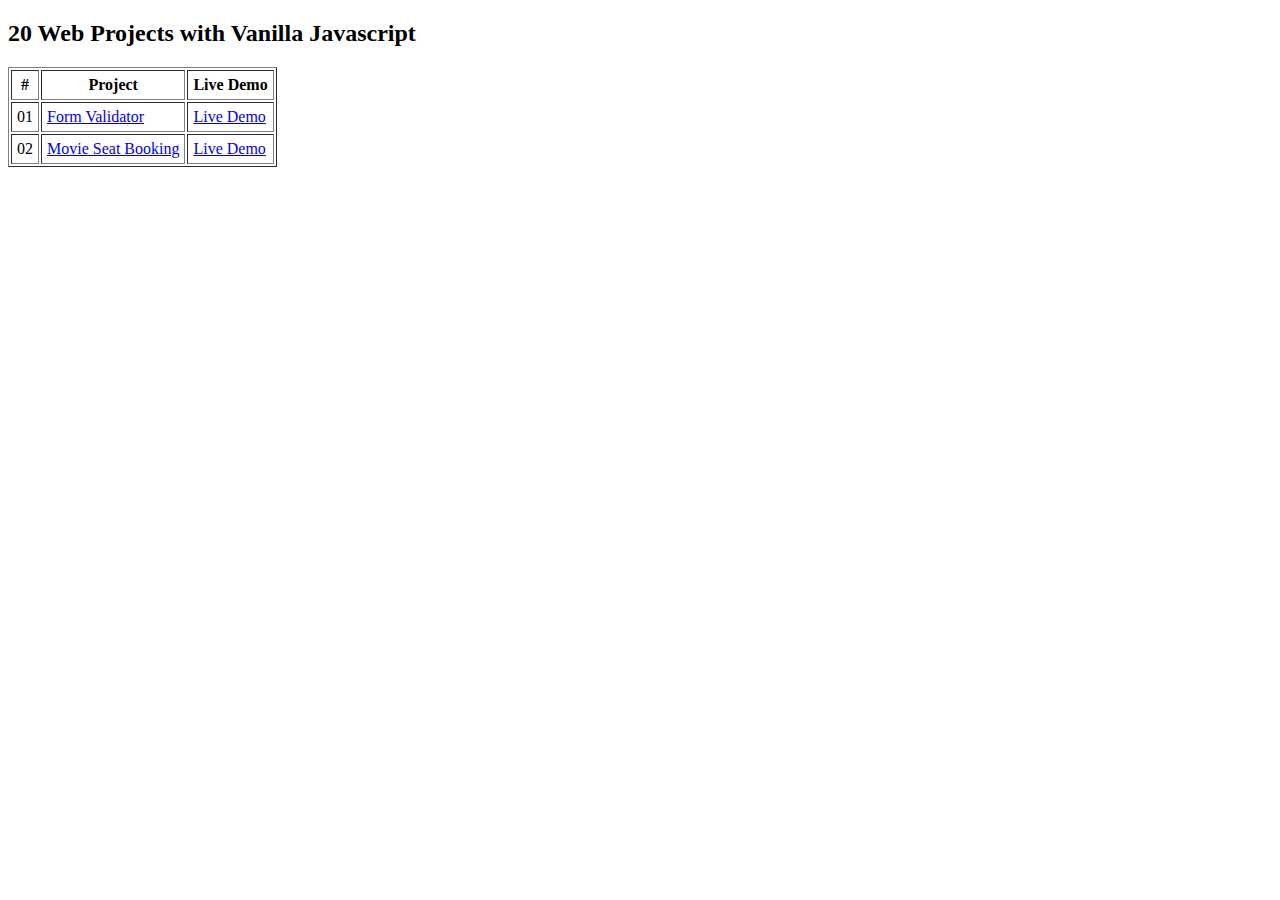
<file: index.html>
<!DOCTYPE html>
<html lang="en">

<head>
  <meta charset="UTF-8">
  <meta name="viewport" content="width=device-width, initial-scale=1.0">
  <title>20 Web Projects - Vanilla Javascript</title>
</head>

<body>
  <h2>20 Web Projects with Vanilla Javascript</h2>
  <table border="1px" cellpadding="5">
    <thead>
      <tr>
        <th>#</th>
        <th>Project</th>
        <th>Live Demo</th>
      </tr>
    </thead>
    <tbody>
      <tr>
        <td>01</td>
        <td><a href="https://github.com/huynhdieutuong/VanillaWebProjects/tree/master/01-form-validator"
            target="_blank">Form Validator</a></td>
        <td><a href="https://huynhdieutuong.name.vn/vanilla-projects/form-validator/" target="_blank">Live Demo</a></td>
      </tr>
      <tr>
        <td>02</td>
        <td><a href="https://github.com/huynhdieutuong/VanillaWebProjects/tree/master/02-movie-seat-booking"
            target="_blank">Movie Seat Booking</a></td>
        <td><a href="https://huynhdieutuong.name.vn/vanilla-projects/movie-seat-booking/" target="_blank">Live Demo</a>
        </td>
      </tr>
    </tbody>
  </table>
</body>

</html>
</file>
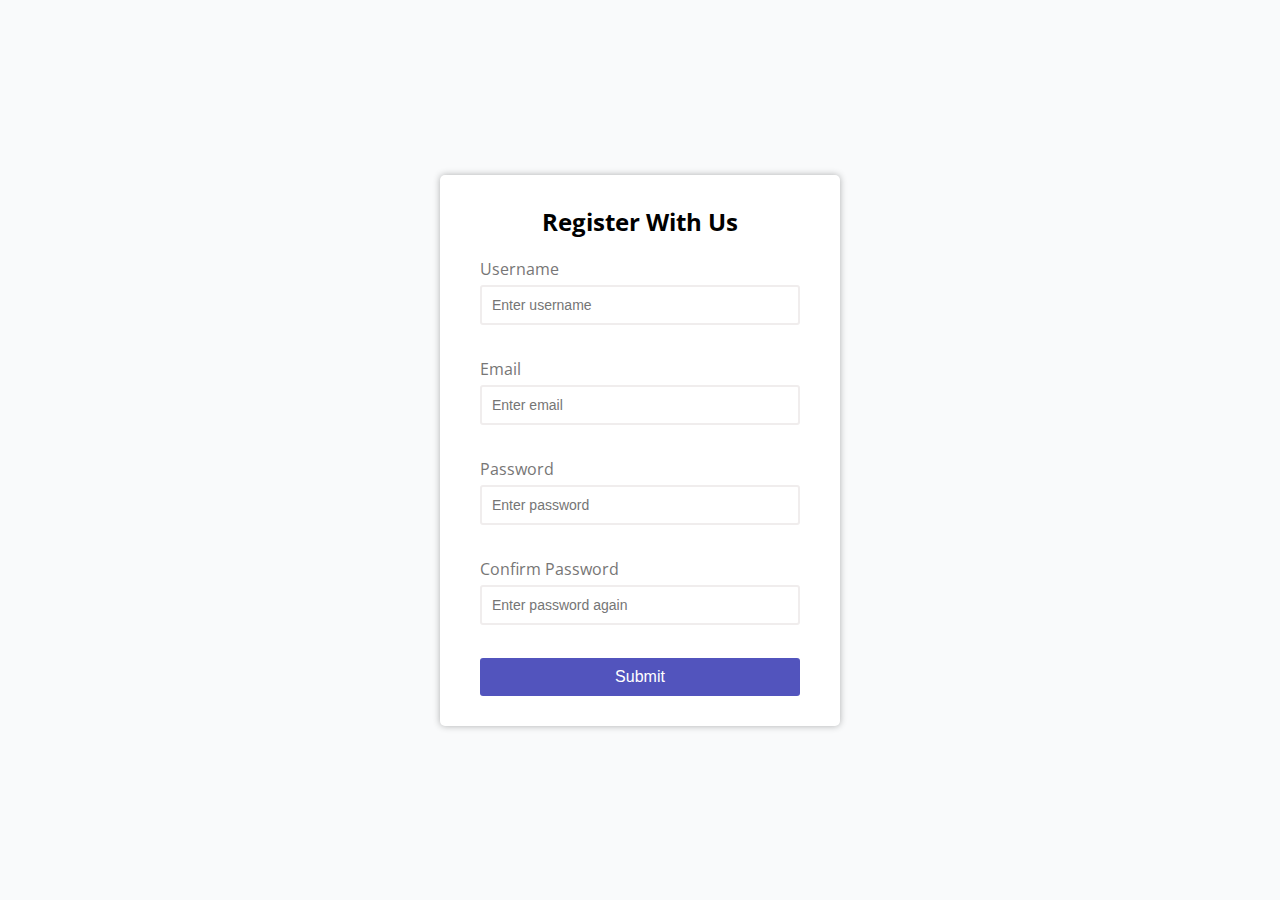
<file: 01-form-validator/index.html>
<!DOCTYPE html>
<html lang="en">

<head>
  <meta charset="UTF-8">
  <meta name="viewport" content="width=device-width, initial-scale=1.0">
  <title>Form Validator</title>
  <link rel="stylesheet" href="style.css">
</head>

<body>
  <div class="container">
    <h2>Register With Us</h2>
    <form class="form" id="form">
      <div class="form-control">
        <label for="username">Username</label>
        <input type="text" id="username" placeholder="Enter username" />
        <small>Error message</small>
      </div>
      <div class="form-control">
        <label for="email">Email</label>
        <input type="text" id="email" placeholder="Enter email" />
        <small>Error message</small>
      </div>
      <div class="form-control">
        <label for="username">Password</label>
        <input type="password" id="password" placeholder="Enter password" />
        <small>Error message</small>
      </div>
      <div class="form-control">
        <label for="password2">Confirm Password</label>
        <input type="password" id="password2" placeholder="Enter password again" />
        <small>Error message</small>
      </div>
      <button type="submit">Submit</button>
    </form>
  </div>

  <script src="script.js"></script>
</body>

</html>
</file>
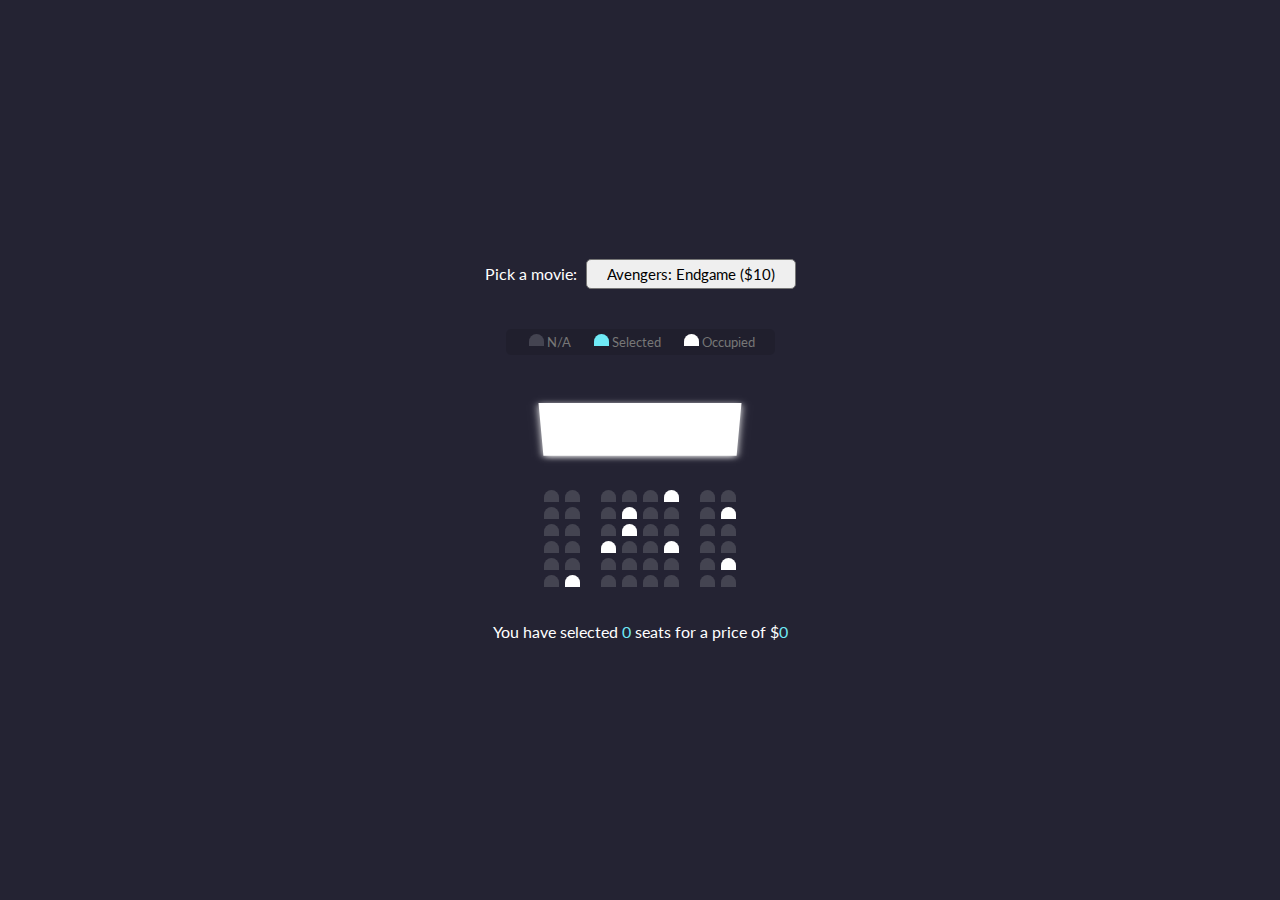
<file: 02-movie-seat-booking/index.html>
<!DOCTYPE html>
<html lang="en">

<head>
  <meta charset="UTF-8">
  <meta name="viewport" content="width=device-width, initial-scale=1.0">
  <title>Movie Seat Booking</title>
  <link rel="stylesheet" href="style.css">
</head>

<body>
  <div class="movie-container">
    <label>Pick a movie:</label>
    <select id='movie'>
      <option value="10">Avengers: Endgame ($10)</option>
      <option value="12">Joker ($12)</option>
      <option value="8">Toy Story 4 ($8)</option>
      <option value="9">The Lion King ($9)</option>
    </select>
  </div>

  <ul class="showcase">
    <li>
      <div class="seat"></div>
      <small>N/A</small>
    </li>
    <li>
      <div class="seat selected"></div>
      <small>Selected</small>
    </li>
    <li>
      <div class="seat occupied"></div>
      <small>Occupied</small>
    </li>
  </ul>

  <div class="container">
    <div class="screen"></div>

    <div class="row">
      <div class="seat"></div>
      <div class="seat"></div>
      <div class="seat"></div>
      <div class="seat"></div>
      <div class="seat"></div>
      <div class="seat occupied"></div>
      <div class="seat"></div>
      <div class="seat"></div>
    </div>
    <div class="row">
      <div class="seat"></div>
      <div class="seat"></div>
      <div class="seat"></div>
      <div class="seat occupied"></div>
      <div class="seat"></div>
      <div class="seat"></div>
      <div class="seat"></div>
      <div class="seat occupied"></div>
    </div>
    <div class="row">
      <div class="seat"></div>
      <div class="seat"></div>
      <div class="seat"></div>
      <div class="seat occupied"></div>
      <div class="seat"></div>
      <div class="seat"></div>
      <div class="seat"></div>
      <div class="seat"></div>
    </div>
    <div class="row">
      <div class="seat"></div>
      <div class="seat"></div>
      <div class="seat occupied"></div>
      <div class="seat"></div>
      <div class="seat"></div>
      <div class="seat occupied"></div>
      <div class="seat"></div>
      <div class="seat"></div>
    </div>
    <div class="row">
      <div class="seat"></div>
      <div class="seat"></div>
      <div class="seat"></div>
      <div class="seat"></div>
      <div class="seat"></div>
      <div class="seat"></div>
      <div class="seat"></div>
      <div class="seat occupied"></div>
    </div>
    <div class="row">
      <div class="seat"></div>
      <div class="seat occupied"></div>
      <div class="seat"></div>
      <div class="seat"></div>
      <div class="seat"></div>
      <div class="seat"></div>
      <div class="seat"></div>
      <div class="seat"></div>
    </div>
  </div>

  <p class="text">You have selected <span id='count'>0</span> seats for a price of $<span id='total'>0</span></p>

  <script src="script.js"></script>
</body>

</html>
</file>
<file: 01-form-validator/style.css>
@import url('https://fonts.googleapis.com/css?family=Open+Sans&display=swap');

:root {
  --success-color: #2ecc71;
  --error-color: #e74c3c;
}

* {
  box-sizing: border-box;
  padding: 0;
  margin: 0;
}

body {
  font-family: 'Open Sans', sans-serif;
  display: flex;
  justify-content: center;
  align-items: center;
  height: 100vh;
  background-color: #f9fafb;
}

.container {
  padding: 30px 40px;
  box-shadow: 0px 0px 7px 0px rgba(0, 0, 0, 0.3);
  border-radius: 5px;
  width: 400px;
  background-color: #fff;
  border: none;
}

.container h2 {
  text-align: center;
  margin-bottom: 20px;
}

.form-control {
  margin-bottom: 10px;
  display: flex;
  flex-direction: column;
}

.form-control label {
  color: #777676;
  margin-bottom: 5px;
}

.form-control input {
  outline: none;
  margin-bottom: 5px;
  padding: 10px;
  border-radius: 3px;
  border: 2px solid #f0eded;
  font-size: 14px;
}

.form-control input:focus {
  border-color: #999797;
}

.form-control.error input {
  border-color: var(--error-color);
}

.form-control.success input {
  border-color: var(--success-color);
}

.form-control small {
  visibility: hidden;
  color: var(--error-color);
}

.form-control.error small {
  visibility: visible;
}

.form button {
  width: 100%;
  border: none;
  border-radius: 3px;
  padding: 10px;
  background-color: rgba(50, 52, 177, 0.842);
  color: white;
  font-size: 16px;
  cursor: pointer;
  outline: none;
}
</file>
<file: 02-movie-seat-booking/style.css>
@import url('https://fonts.googleapis.com/css?family=Lato&display=swap');

* {
  box-sizing: border-box;
  font-family: 'Lato', sans-serif;
  padding: 0;
  margin: 0;
}

body {
  background-color: #242333;
  display: flex;
  flex-direction: column;
  justify-content: center;
  align-items: center;
  height: 100vh;
}

.movie-container label {
  margin-right: 5px;
  color: white;
}

.movie-container select {
  padding: 5px 20px;
  border-radius: 5px;
  appearance: none;
  -webkit-appearance: none;
  -moz-appearance: none;
  font-size: 15px;
}

.showcase {
  display: flex;
  list-style-type: none;
  color: #777777;
  background-color: rgba(0, 0, 0, 0.1);
  padding: 5px 10px;
  border-radius: 5px;
  margin: 40px 0;
}

.showcase li {
  display: flex;
  margin: 0 10px;
}

.seat {
  width: 15px;
  height: 12px;
  background-color: #444451;
  border-radius: 10px 10px 0 0;
  margin: 0 3px;
}

.seat:not(.occupied):hover {
  transform: scale(1.2);
  cursor: pointer;
}

.showcase .seat:hover {
  transform: scale(1);
  cursor: default;
}

.seat.selected {
  background-color: #6feaf6;
}

.seat.occupied {
  background-color: white;
}

.seat:nth-of-type(2) {
  margin-right: 18px;
}

.seat:nth-last-of-type(2) {
  margin-left: 18px;
}

.container {
  perspective: 1000px;
}

.container .screen {
  width: 100%;
  height: 70px;
  background-color: white;
  margin-bottom: 25px;
  transform: rotateX(-45deg);
  box-shadow: 0px 2px 8px 0px rgba(255, 255, 255, 1);
}

.container .row {
  display: flex;
  margin-bottom: 5px;
}

.text {
  color: white;
  margin-top: 30px;
}

.text span {
  color: #6feaf6;
}
</file>
